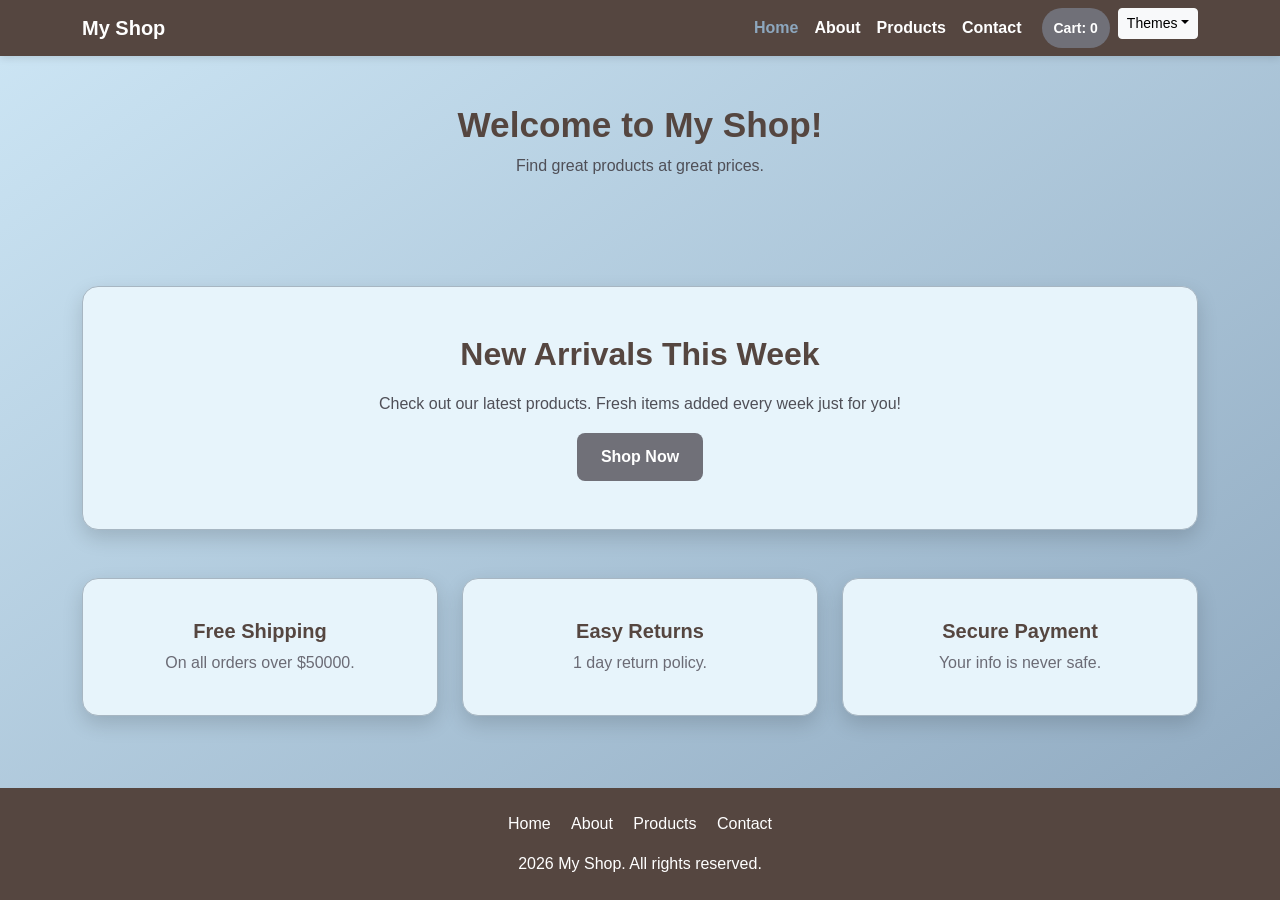
<file: index.html>
<!DOCTYPE html>
<html lang="en">
<head>
  <meta charset="UTF-8" />
  <meta name="viewport" content="width=device-width, initial-scale=1.0" />
  <title>My Shop - Home</title>

  
  <link
    href="https://cdn.jsdelivr.net/npm/bootstrap@5.3.3/dist/css/bootstrap.min.css"
    rel="stylesheet"
  />
  <link rel="stylesheet" href="styles.css" />
</head>
<body>

  
  <nav class="navbar navbar-expand-lg custom-navbar">
    <div class="container">
      <a class="navbar-brand" href="index.html">My Shop</a>
      <button class="navbar-toggler bg-light" type="button" data-bs-toggle="collapse" data-bs-target="#mainNav">
        <span class="navbar-toggler-icon"></span>
      </button>

      <div class="collapse navbar-collapse" id="mainNav">
        <div class="navbar-nav ms-auto">
          <a class="nav-link" href="index.html">Home</a>
          <a class="nav-link" href="about.html">About</a>
          <a class="nav-link" href="products.html">Products</a>
          <a class="nav-link" href="contact.html">Contact</a>
          <a href="cart.html" id="cart-count" class="cart-badge">Cart: 0</a>
          <div class="dropdown ms-2">
  <button class="btn btn-sm btn-light dropdown-toggle" type="button" id="theme-dropdown-btn" data-bs-toggle="dropdown" aria-expanded="false">
    Themes
  </button>
  <ul class="dropdown-menu dropdown-menu-end shadow">
    <li><button class="dropdown-item" onclick="setTheme('light')">Default Light</button></li>
    <li><button class="dropdown-item" onclick="setTheme('dark')">Midnight Dark</button></li>
    <li><button class="dropdown-item" onclick="setTheme('sunset')">Warm Sunset</button></li>
    <li><button class="dropdown-item" onclick="setTheme('crazy')">⚠️ Neon Crazy</button></li>
  </ul>
</div>
          <!--
          <button class="btn btn-bd-primary dropdown-toggle" id="bd-theme" type="button" aria-expanded="false" data-bs-toggle="dropdown"> 
            <svg class="bi my-1 theme-icon-active" aria-hidden="true">
              <use href="#moon-stars-fill"></use>
            </svg> 
            <span class="" id="bd-theme-text">Toggle theme</span> 
          </button>
          -->
        </div>
      </div>
    </div>
  </nav>

  <div class="container py-5 text-center">
    <h1 class="page-title">Welcome to My Shop!</h1>
    <p class="page-subtitle">Find great products at great prices.</p>
  </div>

  <div class="container pb-4">
    <div class="hero-box text-center">
      <h2>New Arrivals This Week</h2>
      <p>Check out our latest products. Fresh items added every week just for you!</p>
      <a href="products.html" class="shop-btn">Shop Now</a>
    </div>
  </div>

  <div class="container py-4">
    <div class="row g-4 justify-content-center">
      <div class="col-md-6 col-lg-4">
        <div class="card feature-card text-center p-4">
          <div class="card-body">
            <h3>Free Shipping</h3>
            <p>On all orders over $50000.</p>
          </div>
        </div>
      </div>

      <div class="col-md-6 col-lg-4">
        <div class="card feature-card text-center p-4">
          <div class="card-body">
            <h3>Easy Returns</h3>
            <p>1 day return policy.</p>
          </div>
        </div>
      </div>

      <div class="col-md-6 col-lg-4">
        <div class="card feature-card text-center p-4">
          <div class="card-body">
            <h3>Secure Payment</h3>
            <p>Your info is never safe.</p>
          </div>
        </div>
      </div>
    </div>
  </div>

  <footer class="text-center py-4 mt-5">
    <a href="index.html">Home</a>
    <a href="about.html">About</a>
    <a href="products.html">Products</a>
    <a href="contact.html">Contact</a>
    <div class="mt-3">
      <p class="mb-0">2026 My Shop. All rights reserved.</p>
    </div>
  </footer>

  <script src="script.js"></script>
  <script src="https://cdn.jsdelivr.net/npm/bootstrap@5.3.3/dist/js/bootstrap.bundle.min.js"></script>
</body>
</html>
</file>
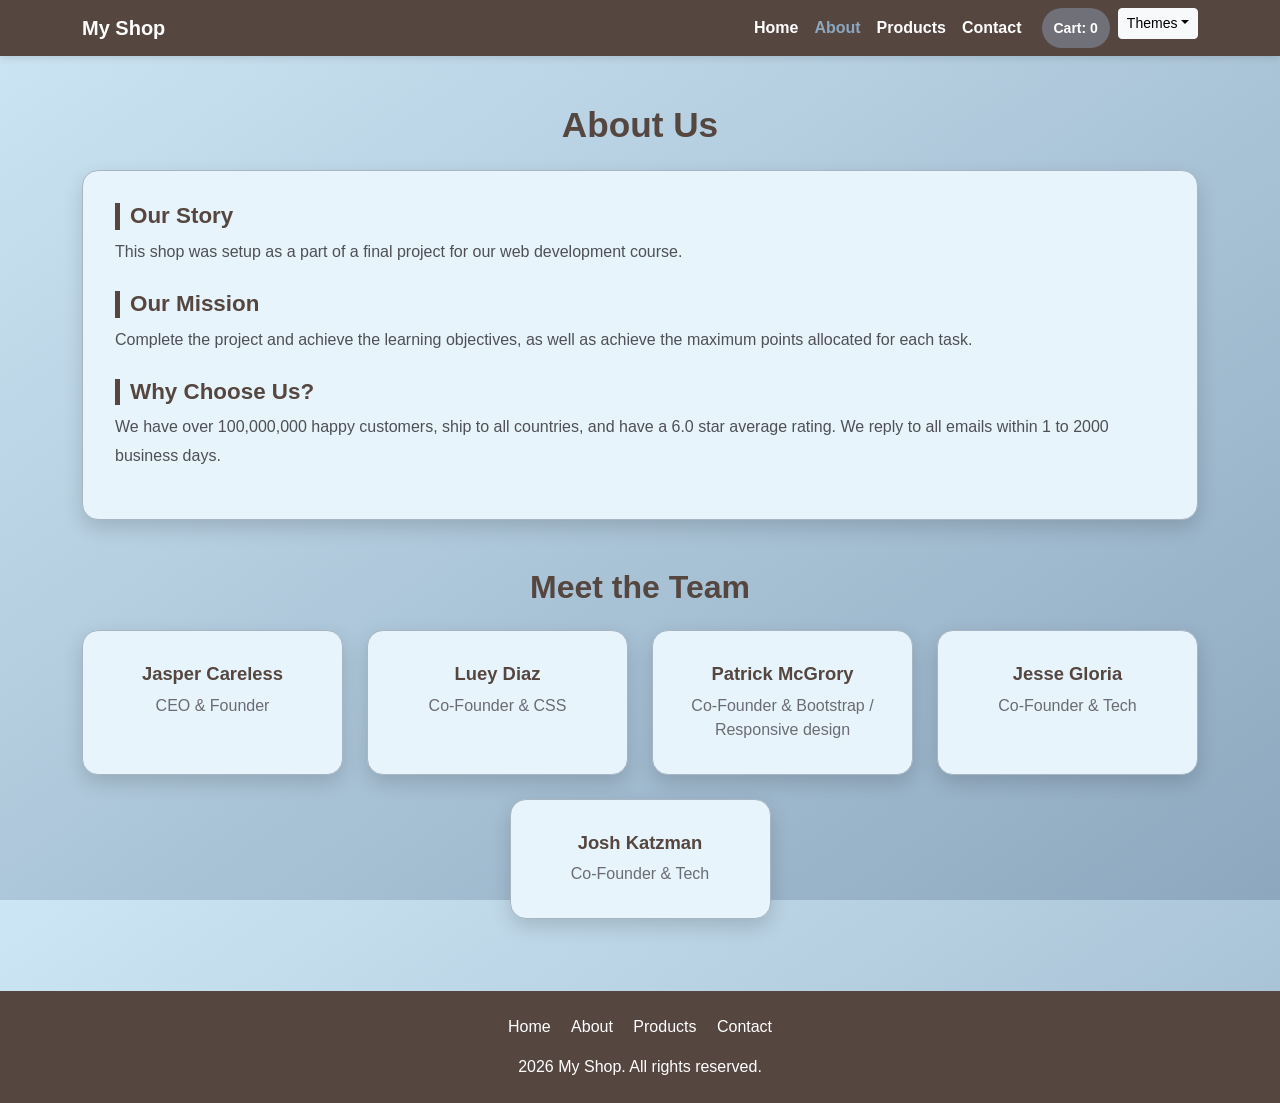
<file: about.html>
<!DOCTYPE html>
<html lang="en">
<head>
  <meta charset="UTF-8" />
  <meta name="viewport" content="width=device-width, initial-scale=1.0" />
  <title>Our Shop - About</title>

  
  <link
    href="https://cdn.jsdelivr.net/npm/bootstrap@5.3.3/dist/css/bootstrap.min.css"
    rel="stylesheet"
  />
  <link rel="stylesheet" href="styles.css" />
</head>
<body>

  <nav class="navbar navbar-expand-lg custom-navbar">
    <div class="container">
      <a class="navbar-brand" href="index.html">My Shop</a>
      <button class="navbar-toggler bg-light" type="button" data-bs-toggle="collapse" data-bs-target="#mainNav">
        <span class="navbar-toggler-icon"></span>
      </button>

      <div class="collapse navbar-collapse" id="mainNav">
        <div class="navbar-nav ms-auto">
          <a class="nav-link" href="index.html">Home</a>
          <a class="nav-link" href="about.html">About</a>
          <a class="nav-link" href="products.html">Products</a>
          <a class="nav-link" href="contact.html">Contact</a> 
          <a href="cart.html" id="cart-count" class="cart-badge">Cart: 0</a>
          <div class="dropdown ms-2">
  <button class="btn btn-sm btn-light dropdown-toggle" type="button" id="theme-dropdown-btn" data-bs-toggle="dropdown" aria-expanded="false">
    Themes
  </button>
  <ul class="dropdown-menu dropdown-menu-end shadow">
    <li><button class="dropdown-item" onclick="setTheme('light')">Default Light</button></li>
    <li><button class="dropdown-item" onclick="setTheme('dark')">Midnight Dark</button></li>
    <li><button class="dropdown-item" onclick="setTheme('sunset')">Warm Sunset</button></li>
    <li><button class="dropdown-item" onclick="setTheme('crazy')">⚠️ Neon Crazy</button></li>
  </ul>
</div>
        </div>
      </div>
    </div>
  </nav>

  <div class="container py-5">
    <h1 class="page-title text-center mb-4">About Us</h1>

    <div class="content-box mx-auto">
      <h2>Our Story</h2>
      <p>This shop was setup as a part of a final project for our web development course.</p>

      <h2>Our Mission</h2>
      <p>Complete the project and achieve the learning objectives, as well as achieve the maximum points allocated for each task.</p>

      <h2>Why Choose Us?</h2>
      <p>We have over 100,000,000 happy customers, ship to all countries, and have a 6.0 star average rating. We reply to all emails within 1 to 2000 business days.</p>
    </div>
  </div>

  <div class="container pb-5">
    <h2 class="text-center team-title mb-4">Meet the Team</h2>
    <div class="row g-4 justify-content-center">
      <div class="col-sm-6 col-md-4 col-lg-3">
        <div class="card team-card text-center p-3">
          <div class="card-body">
            <h3>Jasper Careless</h3>
            <p>CEO & Founder</p>
          </div>
        </div>
      </div>

      <div class="col-sm-6 col-md-4 col-lg-3">
        <div class="card team-card text-center p-3">
          <div class="card-body">
            <h3>Luey Diaz</h3>
            <p>Co-Founder & CSS</p>
          </div>
        </div>
      </div>

      <div class="col-sm-6 col-md-4 col-lg-3">
        <div class="card team-card text-center p-3">
          <div class="card-body">
            <h3>Patrick McGrory</h3>
            <p>Co-Founder & Bootstrap / Responsive design</p>
          </div>
        </div>
      </div>

      <div class="col-sm-6 col-md-4 col-lg-3">
        <div class="card team-card text-center p-3">
          <div class="card-body">
            <h3>Jesse Gloria</h3>
            <p>Co-Founder & Tech</p>
          </div>
        </div>
      </div>

      <div class="col-sm-6 col-md-4 col-lg-3">
        <div class="card team-card text-center p-3">
          <div class="card-body">
            <h3>Josh Katzman</h3>
            <p>Co-Founder & Tech</p>
          </div>
        </div>
      </div>
    </div>
  </div>

  <footer class="text-center py-4 mt-4">
    <a href="index.html">Home</a>
    <a href="about.html">About</a>
    <a href="products.html">Products</a>
    <a href="contact.html">Contact</a>
    <div class="mt-3">
      <p class="mb-0">2026 My Shop. All rights reserved.</p>
    </div>
  </footer>

  <script src="script.js"></script>
  <script src="https://cdn.jsdelivr.net/npm/bootstrap@5.3.3/dist/js/bootstrap.bundle.min.js"></script>
</body>
</html>
</file>
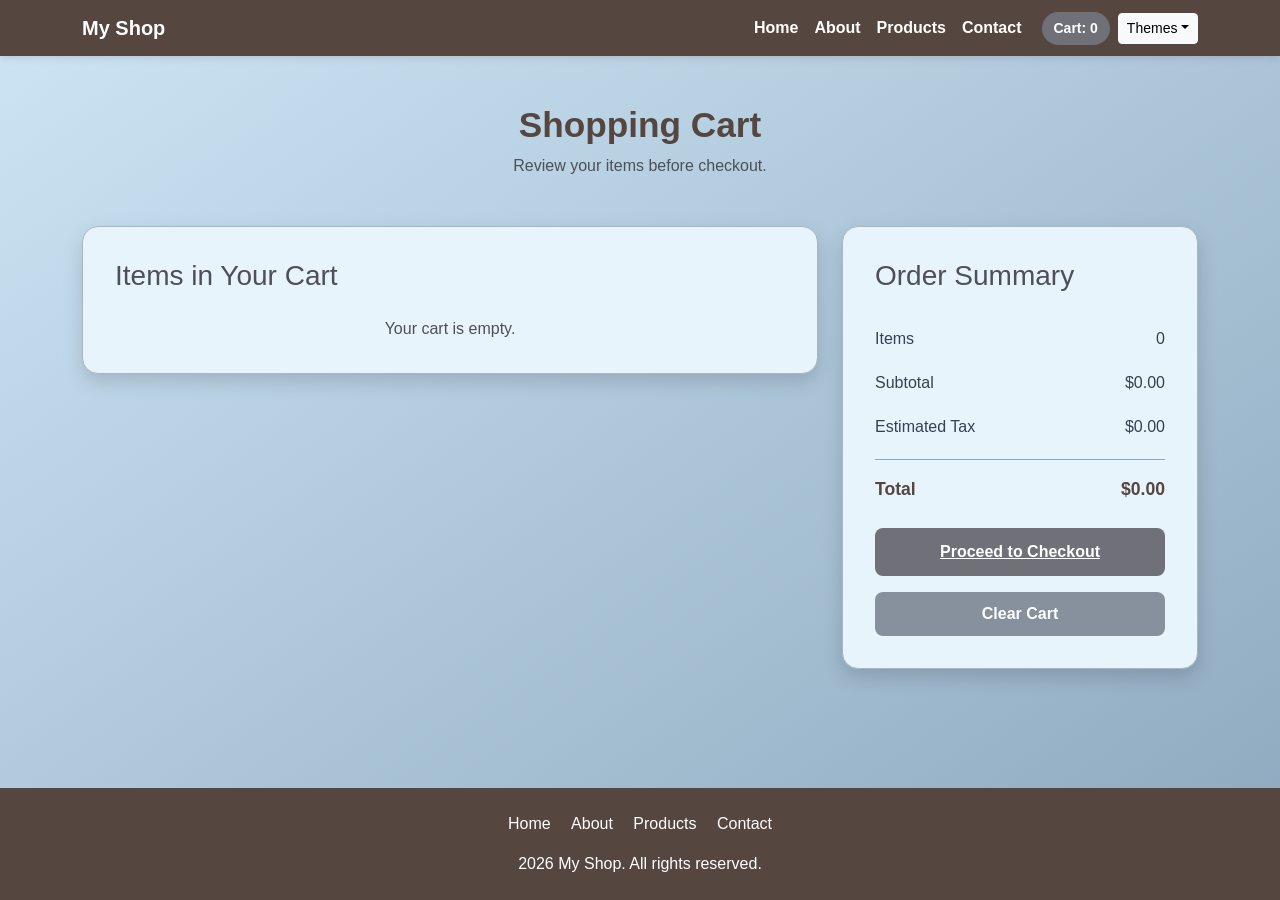
<file: cart.html>
<!DOCTYPE html>
<html lang="en">
<head>
  <meta charset="UTF-8" />
  <meta name="viewport" content="width=device-width, initial-scale=1.0" />
  <title>My Shop - Cart</title>

  <link
    href="https://cdn.jsdelivr.net/npm/bootstrap@5.3.3/dist/css/bootstrap.min.css"
    rel="stylesheet"
  />
  <link rel="stylesheet" href="styles.css" />
</head>
<body>

  <nav class="navbar navbar-expand-lg custom-navbar">
    <div class="container">
      <a class="navbar-brand" href="index.html">My Shop</a>
      <button class="navbar-toggler bg-light" type="button" data-bs-toggle="collapse" data-bs-target="#mainNav">
        <span class="navbar-toggler-icon"></span>
      </button>

      <div class="collapse navbar-collapse" id="mainNav">
        <div class="navbar-nav ms-auto align-items-center">
          <a class="nav-link" href="index.html">Home</a>
          <a class="nav-link" href="about.html">About</a>
          <a class="nav-link" href="products.html">Products</a>
          <a class="nav-link" href="contact.html">Contact</a>
          <a href="cart.html" id="cart-count" class="cart-badge">Cart: 0</a>
          <div class="dropdown ms-2">
  <button class="btn btn-sm btn-light dropdown-toggle" type="button" id="theme-dropdown-btn" data-bs-toggle="dropdown" aria-expanded="false">
    Themes
  </button>
  <ul class="dropdown-menu dropdown-menu-end shadow">
    <li><button class="dropdown-item" onclick="setTheme('light')">Default Light</button></li>
    <li><button class="dropdown-item" onclick="setTheme('dark')">Midnight Dark</button></li>
    <li><button class="dropdown-item" onclick="setTheme('sunset')">Warm Sunset</button></li>
    <li><button class="dropdown-item" onclick="setTheme('crazy')">⚠️ Neon Crazy</button></li>
  </ul>
</div>
        </div>
      </div>
    </div>
  </nav>

  <div class="container py-5">
    <h1 class="page-title text-center mb-2">Shopping Cart</h1>
    <p class="page-subtitle text-center mb-5">Review your items before checkout.</p>

    <div class="row g-4">
      <div class="col-lg-8">
        <div class="cart-page-box">
          <h3 class="mb-4">Items in Your Cart</h3>
          <div id="cart-items"></div>
        </div>
      </div>

      <div class="col-lg-4">
        <div class="checkout-box">
          <h3 class="mb-4">Order Summary</h3>

          <div class="summary-row">
            <span>Items</span>
            <span id="cart-item-count">0</span>
          </div>

          <div class="summary-row">
            <span>Subtotal</span>
            <span id="cart-subtotal">$0.00</span>
          </div>

          <div class="summary-row">
            <span>Estimated Tax</span>
            <span id="cart-tax">$0.00</span>
          </div>

          <div class="summary-row total-row">
            <span>Total</span>
            <span id="cart-total">$0.00</span>
          </div>

          
          <a href="./checkout.html" class="send-btn mt-3 w-100 text-center d-block">
            Proceed to Checkout
          </a>

          <button class="clear-cart-btn mt-3 w-100" onclick="clearCart()">Clear Cart</button>
        </div>
      </div>
    </div>
  </div>

  <footer class="text-center py-4 mt-4">
    <a href="index.html">Home</a>
    <a href="about.html">About</a>
    <a href="products.html">Products</a>
    <a href="contact.html">Contact</a>
    <div class="mt-3">
      <p class="mb-0">2026 My Shop. All rights reserved.</p>
    </div>
  </footer>

  <script src="script.js"></script>
  <script src="https://cdn.jsdelivr.net/npm/bootstrap@5.3.3/dist/js/bootstrap.bundle.min.js"></script>
</body>
</html>
</file>
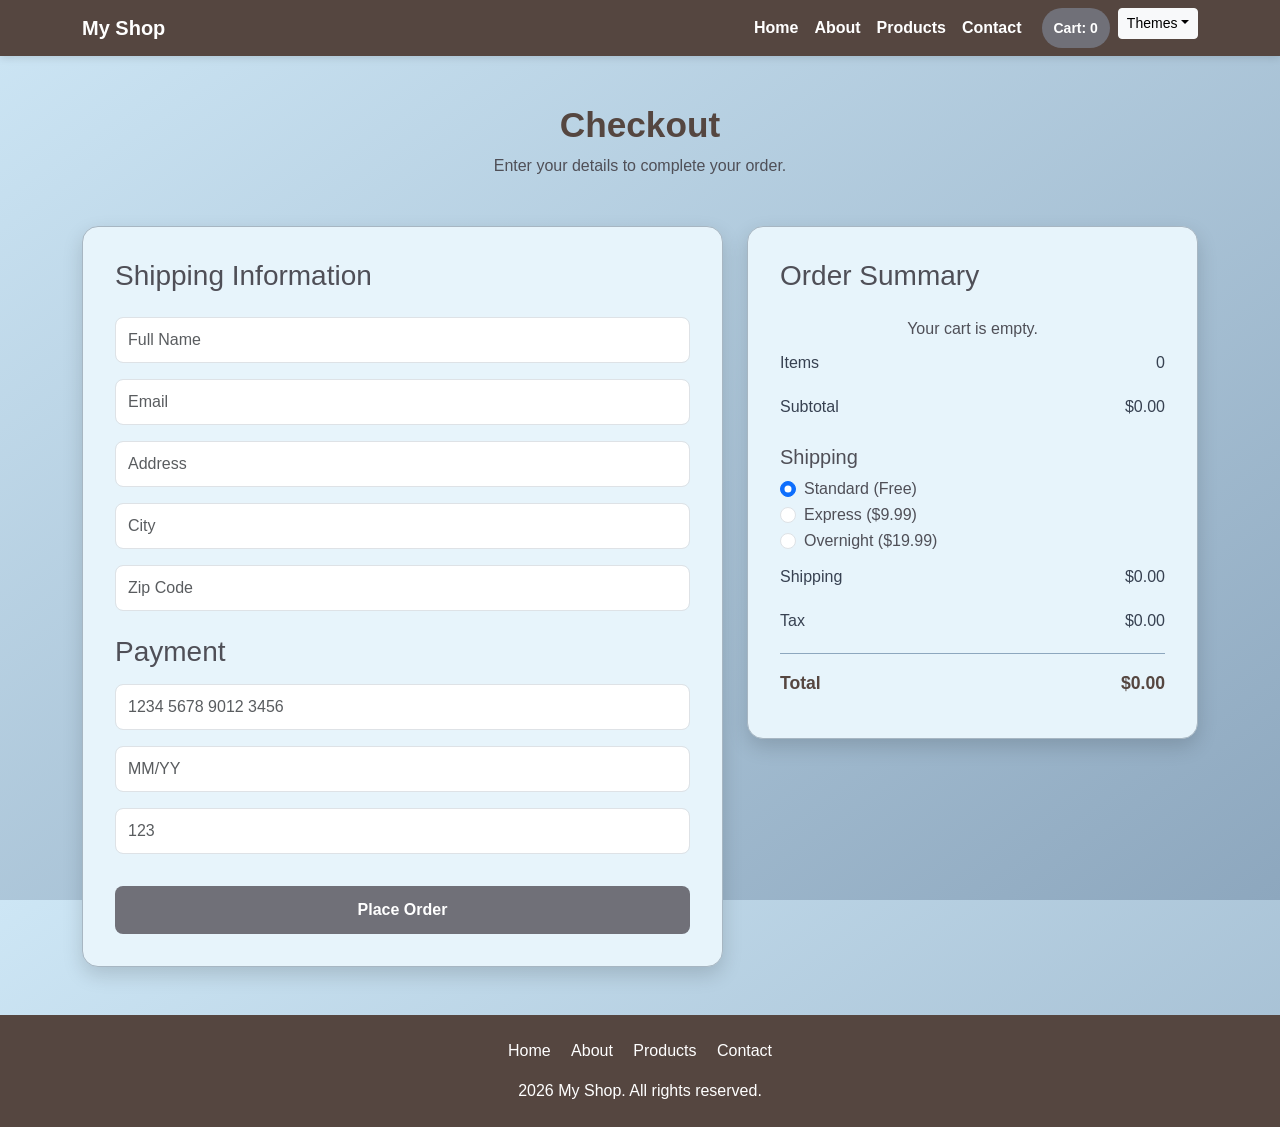
<file: checkout.html>
<!DOCTYPE html>
<html lang="en">
<head>
  <meta charset="UTF-8" />
  <meta name="viewport" content="width=device-width, initial-scale=1.0" />
  <title>My Shop - Checkout</title>

  <link href="https://cdn.jsdelivr.net/npm/bootstrap@5.3.3/dist/css/bootstrap.min.css" rel="stylesheet"/>
  <link rel="stylesheet" href="styles.css" />
</head>

<body>

  <nav class="navbar navbar-expand-lg custom-navbar">
    <div class="container">
      <a class="navbar-brand" href="index.html">My Shop</a>
      <button class="navbar-toggler bg-light" type="button" data-bs-toggle="collapse" data-bs-target="#mainNav">
        <span class="navbar-toggler-icon"></span>
      </button>

      <div class="collapse navbar-collapse" id="mainNav">
        <div class="navbar-nav ms-auto">
          <a class="nav-link" href="index.html">Home</a>
          <a class="nav-link" href="about.html">About</a>
          <a class="nav-link" href="products.html">Products</a>
          <a class="nav-link" href="contact.html">Contact</a>
          <a href="cart.html" id="cart-count" class="cart-badge">Cart: 0</a>
          <div class="dropdown ms-2">
  <button class="btn btn-sm btn-light dropdown-toggle" type="button" id="theme-dropdown-btn" data-bs-toggle="dropdown" aria-expanded="false">
    Themes
  </button>
  <ul class="dropdown-menu dropdown-menu-end shadow">
    <li><button class="dropdown-item" onclick="setTheme('light')">Default Light</button></li>
    <li><button class="dropdown-item" onclick="setTheme('dark')">Midnight Dark</button></li>
    <li><button class="dropdown-item" onclick="setTheme('sunset')">Warm Sunset</button></li>
    <li><button class="dropdown-item" onclick="setTheme('crazy')">⚠️ Neon Crazy</button></li>
  </ul>
</div>
        </div>
      </div>
    </div>
  </nav>

  <div class="container py-5">
    <h1 class="page-title text-center mb-2">Checkout</h1>
    <p class="page-subtitle text-center mb-5">Enter your details to complete your order.</p>

    <div class="row g-4">

      
      <div class="col-lg-7">
        <div class="form-box">
          <h3 class="mb-4">Shipping Information</h3>

          <input class="form-control mb-3" type="text" placeholder="Full Name">
          <input class="form-control mb-3" type="text" placeholder="Email">
          <input class="form-control mb-3" type="text" placeholder="Address">
          <input class="form-control mb-3" type="text" placeholder="City">
          <input class="form-control mb-3" type="text" placeholder="Zip Code">

          <h3 class="mt-4 mb-3">Payment</h3>

          <input class="form-control mb-3" id="card-number"
            placeholder="1234 5678 9012 3456"
            maxlength="19"
            oninput="formatCardNumber(this)">

          <input class="form-control mb-3" id="card-exp"
            placeholder="MM/YY"
            maxlength="5"
            oninput="formatExpiration(this)">

          <input class="form-control mb-3" id="card-cvv"
            placeholder="123"
            maxlength="3"
            oninput="formatCVV(this)">

          <button class="send-btn mt-3 w-100" onclick="placeOrder()">Place Order</button>

          <div id="order-success" class="mt-4 text-center" style="display:none;">
            <div class="p-3" style="background:#d1e7dd; border-radius:10px;">
              <h4>Order Confirmed!</h4>
              <p class="mb-1">Thank you for your purchase.</p>
              <p class="mb-0">A confirmation email will be sent shortly with your order details.</p>
            </div>
          </div>
        </div>
      </div>

      
      <div class="col-lg-5">
        <div class="checkout-box">
          <h3 class="mb-4">Order Summary</h3>

          <div id="cart-items"></div>

          <div class="summary-row">
            <span>Items</span>
            <span id="cart-item-count">0</span>
          </div>

          
          <div class="summary-row">
            <span>Subtotal</span>
            <span id="cart-subtotal">$0.00</span>
          </div>

          
          <div class="mt-3">
            <h5>Shipping</h5>

            <div class="form-check">
              <input class="form-check-input" type="radio" name="shipping" value="0" checked onchange="updateShipping()">
              <label class="form-check-label">Standard (Free)</label>
            </div>

            <div class="form-check">
              <input class="form-check-input" type="radio" name="shipping" value="9.99" onchange="updateShipping()">
              <label class="form-check-label">Express ($9.99)</label>
            </div>

            <div class="form-check">
              <input class="form-check-input" type="radio" name="shipping" value="19.99" onchange="updateShipping()">
              <label class="form-check-label">Overnight ($19.99)</label>
            </div>
          </div>

          <div class="summary-row">
            <span>Shipping</span>
            <span id="shipping-cost">$0.00</span>
          </div>

          
          <div class="summary-row">
            <span>Tax</span>
            <span id="cart-tax">$0.00</span>
          </div>

          <!-- TOTAL -->
          <div class="summary-row total-row">
            <span>Total</span>
            <span id="cart-total">$0.00</span>
          </div>

        </div>
      </div>

    </div>
  </div>

  <footer class="text-center py-4 mt-auto">
    <a href="index.html">Home</a>
    <a href="about.html">About</a>
    <a href="products.html">Products</a>
    <a href="contact.html">Contact</a>
    <div class="mt-3">
      <p class="mb-0">2026 My Shop. All rights reserved.</p>
    </div>
  </footer>

  <script src="script.js"></script>
  <script src="https://cdn.jsdelivr.net/npm/bootstrap@5.3.3/dist/js/bootstrap.bundle.min.js"></script>
</body>
</html>
</file>
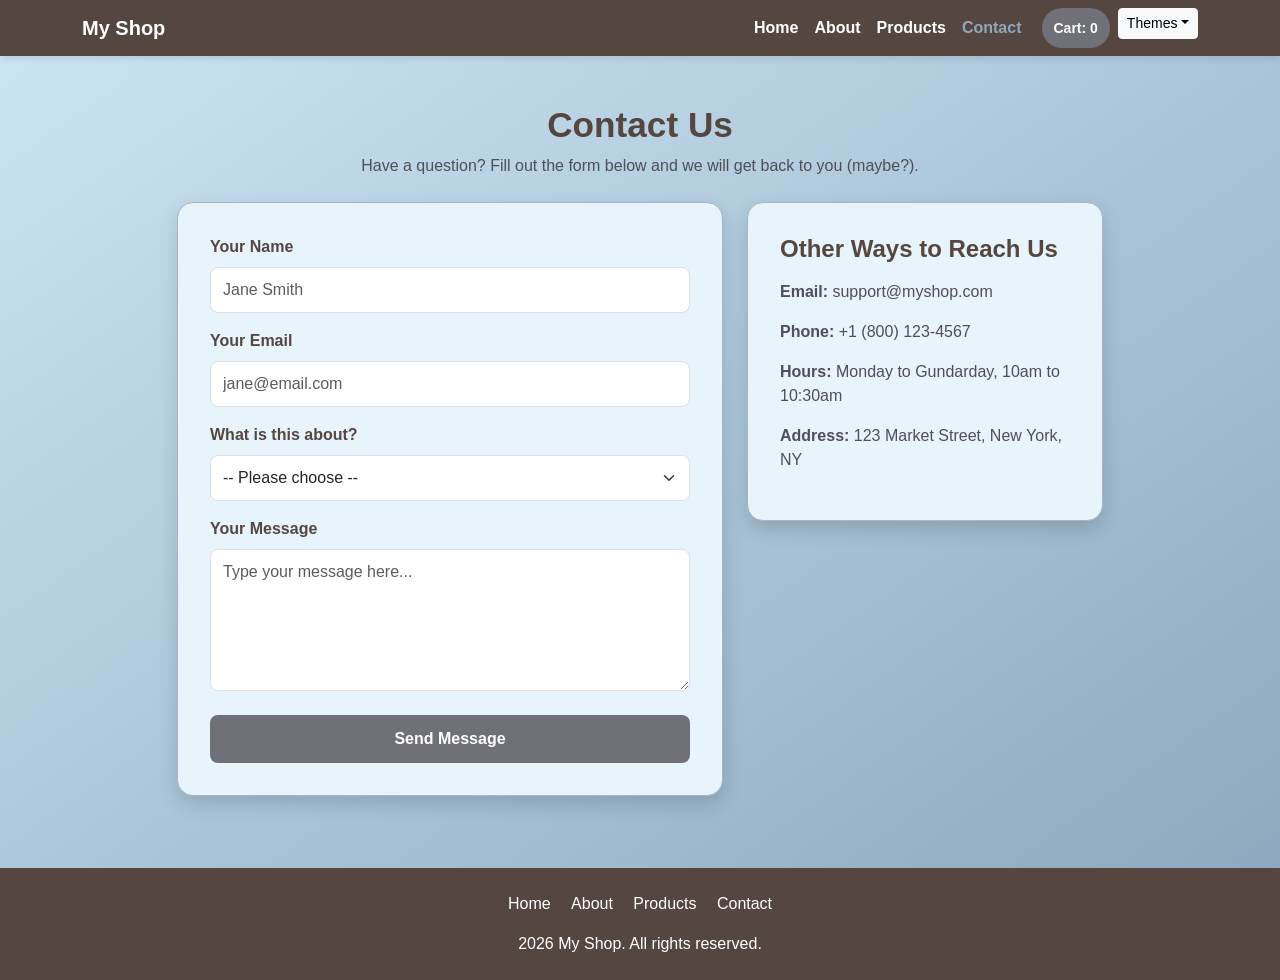
<file: contact.html>
<!DOCTYPE html>
<html lang="en">
<head>
  <meta charset="UTF-8" />
  <meta name="viewport" content="width=device-width, initial-scale=1.0" />
  <title>My Shop - Contact</title>

  
  <link
    href="https://cdn.jsdelivr.net/npm/bootstrap@5.3.3/dist/css/bootstrap.min.css"
    rel="stylesheet"
  />
  <link rel="stylesheet" href="styles.css" />
</head>
<body>

  <nav class="navbar navbar-expand-lg custom-navbar">
    <div class="container">
      <a class="navbar-brand" href="index.html">My Shop</a>
      <button class="navbar-toggler bg-light" type="button" data-bs-toggle="collapse" data-bs-target="#mainNav">
        <span class="navbar-toggler-icon"></span>
      </button>

      <div class="collapse navbar-collapse" id="mainNav">
        <div class="navbar-nav ms-auto">
          <a class="nav-link" href="index.html">Home</a>
          <a class="nav-link" href="about.html">About</a>
          <a class="nav-link" href="products.html">Products</a>
          <a class="nav-link" href="contact.html">Contact</a>
          <a href="cart.html" id="cart-count" class="cart-badge">Cart: 0</a>
          <div class="dropdown ms-2">
  <button class="btn btn-sm btn-light dropdown-toggle" type="button" id="theme-dropdown-btn" data-bs-toggle="dropdown" aria-expanded="false">
    Themes
  </button>
  <ul class="dropdown-menu dropdown-menu-end shadow">
    <li><button class="dropdown-item" onclick="setTheme('light')">Default Light</button></li>
    <li><button class="dropdown-item" onclick="setTheme('dark')">Midnight Dark</button></li>
    <li><button class="dropdown-item" onclick="setTheme('sunset')">Warm Sunset</button></li>
    <li><button class="dropdown-item" onclick="setTheme('crazy')">⚠️ Neon Crazy</button></li>
  </ul>
</div>
        </div>
      </div>
    </div>
  </nav>

  <div class="container py-5">
    <h1 class="page-title text-center">Contact Us</h1>
    <p class="page-subtitle text-center mb-4">Have a question? Fill out the form below and we will get back to you (maybe?).</p>

    <div class="row justify-content-center g-4">
      <div class="col-lg-6">
        <div class="form-box">
          <label class="form-label" for="name">Your Name</label>
          <input class="form-control" type="text" id="name" placeholder="Jane Smith" />

          <label class="form-label mt-3" for="email">Your Email</label>
          <input class="form-control" type="email" id="email" placeholder="jane@email.com" />

          <label class="form-label mt-3" for="subject">What is this about?</label>
          <select class="form-select" id="subject">
            <option value="">-- Please choose --</option>
            <option value="order">My Order</option>
            <option value="return">Returns</option>
            <option value="product">Product Question</option>
            <option value="other">Other</option>
          </select>

          <label class="form-label mt-3" for="message">Your Message</label>
          <textarea class="form-control" id="message" rows="5" placeholder="Type your message here..."></textarea>

          <button class="send-btn mt-4" onclick="sendMessage()">Send Message</button>

          <div id="success">Thank you! We will reply within 1 to 2000 business days.</div>
        </div>
      </div>

      <div class="col-lg-4">
        <div class="contact-box">
          <h2>Other Ways to Reach Us</h2>
          <p><strong>Email:</strong> support@myshop.com</p>
          <p><strong>Phone:</strong> +1 (800) 123-4567</p>
          <p><strong>Hours:</strong> Monday to Gundarday, 10am to 10:30am</p>
          <p><strong>Address:</strong> 123 Market Street, New York, NY</p>
        </div>
      </div>
    </div>
  </div>

  <footer class="text-center py-4 mt-4">
    <a href="index.html">Home</a>
    <a href="about.html">About</a>
    <a href="products.html">Products</a>
    <a href="contact.html">Contact</a>
    <div class="mt-3">
      <p class="mb-0">2026 My Shop. All rights reserved.</p>
    </div>
  </footer>

  <script src="script.js"></script>
  <script src="https://cdn.jsdelivr.net/npm/bootstrap@5.3.3/dist/js/bootstrap.bundle.min.js"></script>
</body>
</html>
</file>
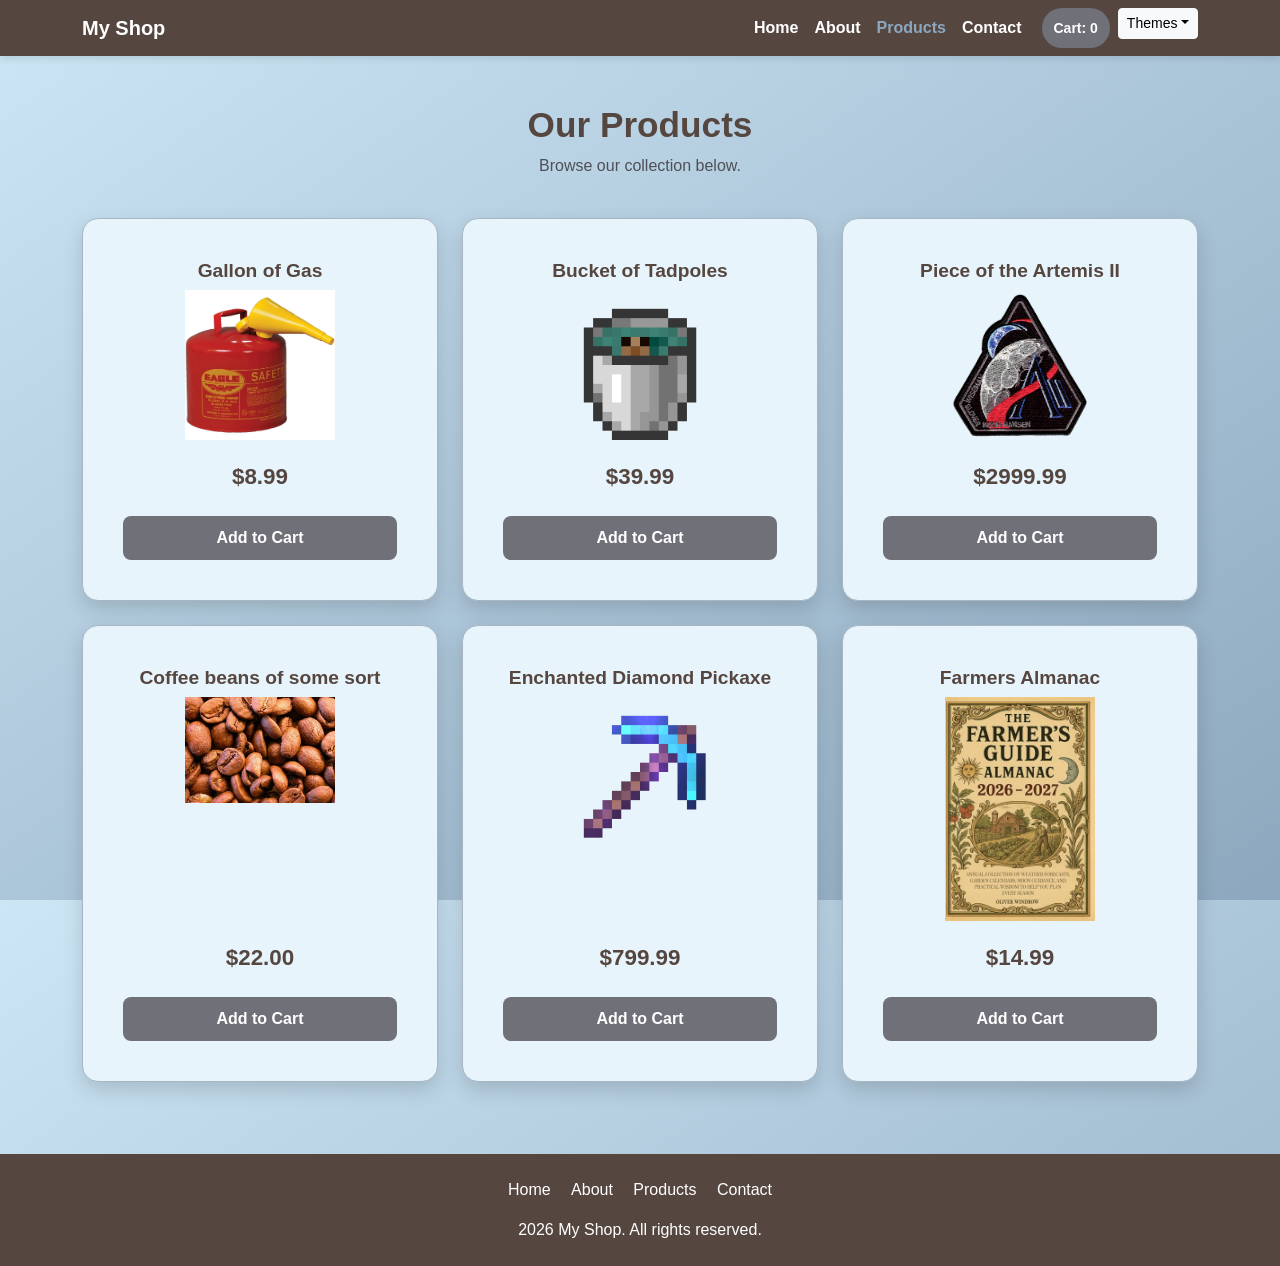
<file: products.html>
<!DOCTYPE html>
<html lang="en">
<head>
  <meta charset="UTF-8" />
  <meta name="viewport" content="width=device-width, initial-scale=1.0" />
  <title>My Shop - Products</title>

  
  <link
    href="https://cdn.jsdelivr.net/npm/bootstrap@5.3.3/dist/css/bootstrap.min.css"
    rel="stylesheet"
  />
  <link rel="stylesheet" href="styles.css" />
</head>
<body>

  <nav class="navbar navbar-expand-lg custom-navbar">
    <div class="container">
      <a class="navbar-brand" href="index.html">My Shop</a>
      <button class="navbar-toggler bg-light" type="button" data-bs-toggle="collapse" data-bs-target="#mainNav">
        <span class="navbar-toggler-icon"></span>
      </button>

      <div class="collapse navbar-collapse" id="mainNav">
        <div class="navbar-nav ms-auto">
          <a class="nav-link" href="index.html">Home</a>
          <a class="nav-link" href="about.html">About</a>
          <a class="nav-link" href="products.html">Products</a>
          <a class="nav-link" href="contact.html">Contact</a>
          <a href="cart.html" id="cart-count" class="cart-badge">Cart: 0</a>
          <div class="dropdown ms-2">
  <button class="btn btn-sm btn-light dropdown-toggle" type="button" id="theme-dropdown-btn" data-bs-toggle="dropdown" aria-expanded="false">
    Themes
  </button>
  <ul class="dropdown-menu dropdown-menu-end shadow">
    <li><button class="dropdown-item" onclick="setTheme('light')">Default Light</button></li>
    <li><button class="dropdown-item" onclick="setTheme('dark')">Midnight Dark</button></li>
    <li><button class="dropdown-item" onclick="setTheme('sunset')">Warm Sunset</button></li>
    <li><button class="dropdown-item" onclick="setTheme('crazy')">⚠️ Neon Crazy</button></li>
  </ul>
</div>
        </div>
      </div>
    </div>
  </nav>

  <div class="container py-5">
    <h1 class="page-title text-center">Our Products</h1>
    <p class="page-subtitle text-center">Browse our collection below.</p>

    <div id="cart-message">Item added to cart!</div>

    <div class="row g-4 mt-1">
      <div class="col-sm-6 col-lg-4">
        <div class="card product-card p-3 text-center">
          <div class="card-body">
            <h3>Gallon of Gas</h3>
            <p><img src="./Pictures/Gas.jpg" alt="A red and yellow container that has a yellow funnel"></p>
            <div class="price">$8.99</div>
            <button class="cart-btn" onclick="addToCart('Gallon of Gas')">Add to Cart</button>
          </div>
        </div>
      </div>

      <div class="col-sm-6 col-lg-4">
        <div class="card product-card p-3 text-center">
          <div class="card-body">
            <h3>Bucket of Tadpoles</h3>
            <p><img src="./Pictures/Bucket_of_Tadpole_JE1_BE1.png" alt="A bucket filled with a dark green water with a looks to be a tadpole poking its head out of the water."></p>
            <div class="price">$39.99</div>
            <button class="cart-btn" onclick="addToCart('Bucket of Tadpoles')">Add to Cart</button>
          </div>
        </div>
      </div>

      <div class="col-sm-6 col-lg-4">
        <div class="card product-card p-3 text-center">
          <div class="card-body">
            <h3>Piece of the Artemis II</h3>
            <p><img src="Pictures/Artemis II.webp" alt="The NASA offical Artemis 2 logo, which has a red line coming from the backgound where the Earth is to the foreground to where the moon is."></p>
            <div class="price">$2999.99</div>
            <button class="cart-btn" onclick="addToCart('Piece of the Artimis II')">Add to Cart</button>
          </div>
        </div>
      </div>

      <div class="col-sm-6 col-lg-4">
        <div class="card product-card p-3 text-center">
          <div class="card-body">
            <h3>Coffee beans of some sort</h3>
            <p><img src="Pictures/Coffee.jpg" alt="A pile of roasted coffee beans looks to be a lighter roast."></p>
            <div class="price">$22.00</div>
            <button class="cart-btn" onclick="addToCart('Coffee beans of some sort')">Add to Cart</button>
          </div>
        </div>
      </div>

      <div class="col-sm-6 col-lg-4">
        <div class="card product-card p-3 text-center">
          <div class="card-body">
            <h3>Enchanted Diamond Pickaxe</h3>
            <p><img src="Pictures/Enchanted_Diamond_Pickaxe.gif" alt="A GIF of a blue pickaxe with a purple haze fading over it."></p>
            <div class="price">$799.99</div>
            <button class="cart-btn" onclick="addToCart('Diamond Pickaxe')">Add to Cart</button>
          </div>
        </div>
      </div>

      <div class="col-sm-6 col-lg-4">
        <div class="card product-card p-3 text-center">
          <div class="card-body">
            <h3>Farmers Almanac</h3>
            <p><img src="Pictures/Almanac.jpg" alt="Yellow book that says The Farmers Guide Almanac 2026-2027"></p>
            <div class="price">$14.99</div>
            <button class="cart-btn" onclick="addToCart('Farmers Almanac')">Add to Cart</button>
          </div>
        </div>
      </div>
    </div>
  </div>

  <footer class="text-center py-4 mt-4">
    <a href="index.html">Home</a>
    <a href="about.html">About</a>
    <a href="products.html">Products</a>
    <a href="contact.html">Contact</a>
    <div class="mt-3">
      <p class="mb-0">2026 My Shop. All rights reserved.</p>
    </div>
  </footer>

  <script src="script.js"></script>
  <script src="https://cdn.jsdelivr.net/npm/bootstrap@5.3.3/dist/js/bootstrap.bundle.min.js"></script>
</body>
</html>
</file>
<file: styles.css>
:root {
  --bg: linear-gradient(to bottom right, #cde6f5, #8da7be);
  --nav: #554640;
  --nav-hover: #8da7be;
  --btn: #707078;
  --btn-hover: #554640;
  --text-dark: #554640;
  --text-body: #4f4f57;
  --text-soft: #6b6b75;
  --card-bg: #e7f4fb;
  --card-border: #a7b6c2;
  --success-bg: #8da7be;
  --success-border: #554640;
  --success-text: #ffffff;
  --shadow: 0 8px 20px rgba(0, 0, 0, 0.15);
  --shadow-hover: 0 12px 26px rgba(0, 0, 0, 0.25);
  --radius-lg: 16px;
  --radius-md: 8px;
}

html {
  scroll-behavior: smooth;
}

html, body {
  height: 100%;
}

body {
  font-family: Arial, sans-serif;
  background: var(--bg);
  color: var(--text-body);
  display: flex;
  flex-direction: column;
  min-height: 100vh;
  transition: background 0.4s ease, color 0.4s ease;
}

.container {
  flex: 1;
}

.custom-navbar,
footer {
  background-color: var(--nav);
  color: #ffffff;
}

.custom-navbar {
  box-shadow: 0 2px 8px rgba(0, 0, 0, 0.12);
}

.navbar-brand,
.nav-link {
  color: #ffffff !important;
  font-weight: 600;
}

.nav-link:hover,
.nav-link.active-link,
footer a:hover {
  color: var(--nav-hover) !important;
}

footer a {
  color: #ffffff;
  text-decoration: none;
  margin: 0 8px;
}

.page-title,
.team-title {
  color: var(--text-dark);
  font-weight: 700;
}

.page-title {
  font-size: 2.2rem;
}

.page-subtitle,
.content-box p,
.contact-box p,
.hero-box p {
  color: var(--text-body);
}

.hero-box,
.content-box,
.form-box,
.contact-box,
.team-card,
.product-card,
.feature-card,
.cart-page-box,
.checkout-box {
  background: var(--card-bg);
  border: 1px solid var(--card-border);
  border-radius: var(--radius-lg);
  box-shadow: var(--shadow);
  transition: transform 0.25s ease, box-shadow 0.25s ease, background-color 0.25s ease;
}

.hero-box:hover,
.content-box:hover,
.form-box:hover,
.contact-box:hover,
.team-card:hover,
.product-card:hover,
.feature-card:hover {
  transform: translateY(-4px);
  box-shadow: var(--shadow-hover);
}

.hero-box,
.content-box,
.form-box,
.contact-box,
.cart-page-box,
.checkout-box {
  padding: 2rem;
}

.hero-box {
  padding: 3rem 2rem;
}

.team-card,
.product-card,
.feature-card {
  height: 100%;
}

.hero-box h2,
.feature-card h3,
.team-card h3,
.product-card h3,
.contact-box h2,
.content-box h2 {
  color: var(--text-dark);
  font-weight: 700;
}

.hero-box h2 {
  margin-bottom: 1rem;
}

.feature-card h3 {
  font-size: 1.25rem;
}

.team-card h3 {
  font-size: 1.15rem;
}

.product-card h3 {
  font-size: 1.2rem;
}

.contact-box h2 {
  font-size: 1.5rem;
  margin-bottom: 1rem;
}

.content-box h2 {
  border-left: 5px solid #554640;
  padding-left: 10px;
  margin-top: 1.5rem;
  font-size: 1.4rem;
}

.content-box h2:first-child {
  margin-top: 0;
}

.hero-box p {
  line-height: 1.7;
}

.content-box p {
  line-height: 1.8;
}

.team-card p,
.product-card p {
  color: var(--text-soft);
  margin-bottom: 0;
}

.product-card p {
  font-size: 0.95rem;
  min-height: 48px;
}

.feature-card p {
  color: var(--text-soft);
  margin-bottom: 0;
}

.shop-btn,
.cart-btn,
.send-btn,
.clear-cart-btn,
.remove-btn {
  border: none;
  font-weight: 600;
  transition: 0.3s ease;
}

.shop-btn,
.cart-btn,
.send-btn {
  background-color: var(--btn);
  color: white;
}

.shop-btn:hover,
.cart-btn:hover,
.send-btn:hover {
  background-color: var(--btn-hover);
  color: white;
  transform: translateY(-2px);
}

.cart-btn,
.send-btn,
.clear-cart-btn {
  width: 100%;
}

.cart-btn,
.send-btn,
.clear-cart-btn {
  padding: 10px 12px;
  border-radius: var(--radius-md);
}

.send-btn {
  padding: 12px;
}

.shop-btn {
  display: inline-block;
  text-decoration: none;
  padding: 12px 24px;
  border-radius: var(--radius-md);
}

.remove-btn {
  background-color: #554640;
  color: white;
  padding: 7px 12px;
  border-radius: var(--radius-md);
  font-size: 14px;
}

.remove-btn:hover {
  background-color: #707078;
}

.clear-cart-btn {
  background-color: #87919e;
  color: white;
}

.clear-cart-btn:hover {
  background-color: #707078;
}

.form-label {
  font-weight: 700;
  color: var(--text-dark);
}

.form-control,
.form-select {
  border-radius: var(--radius-md);
  padding: 10px 12px;
}

.form-control:focus,
.form-select:focus {
  border-color: #8da7be;
  box-shadow: 0 0 0 3px rgba(141, 167, 190, 0.35);
}

#success {
  display: none;
  background-color: var(--success-bg);
  border: 1px solid var(--success-border);
  padding: 12px;
  margin-top: 15px;
  text-align: center;
  color: var(--success-text);
  border-radius: var(--radius-md);
  font-weight: 600;
}

.price,
.cart-price {
  font-weight: 700;
  color: var(--text-dark);
}

.price {
  font-size: 1.4rem;
  margin: 12px 0;
}

.cart-price {
  margin-bottom: 8px;
}

#cart-message {
  display: none;
  text-align: center;
  background: linear-gradient(135deg, #cde6f5, #8da7be);
  color: #554640;
  padding: 12px;
  margin: 10px auto 25px;
  max-width: 420px;
  border: 1px solid #a7b6c2;
  border-radius: 10px;
  font-weight: 600;
}

.cart-badge {
  margin-left: 12px;
  padding: 6px 12px;
  background-color: var(--btn);
  color: white;
  font-size: 14px;
  font-weight: 600;
  border-radius: 20px;
  display: inline-flex;
  align-items: center;
  text-decoration: none;
  transition: 0.3s ease;
}

.cart-badge:hover {
  background-color: var(--btn-hover);
  color: white;
  cursor: pointer;
}

.cart-item-row,
.summary-row {
  display: flex;
  justify-content: space-between;
  align-items: center;
}

.cart-item-row {
  gap: 20px;
  padding: 16px 0;
  border-bottom: 1px solid var(--card-border);
}

.cart-item-row:last-child {
  border-bottom: none;
}

.cart-item-right {
  text-align: right;
}

.summary-row {
  padding: 10px 0;
  color: #374151;
}

.total-row {
  border-top: 1px solid #8da7be;
  margin-top: 10px;
  padding-top: 16px;
  font-size: 1.1rem;
  font-weight: 700;
  color: var(--text-dark);
}

.reveal {
  opacity: 0;
  transform: translateY(18px);
}

.reveal.show {
  opacity: 1;
  transform: translateY(0);
  transition: opacity 0.6s ease, transform 0.6s ease;
}

@media (max-width: 768px) {
  .page-title {
    font-size: 1.9rem;
  }

  .hero-box,
  .content-box,
  .form-box,
  .contact-box,
  .cart-page-box,
  .checkout-box {
    padding: 1.5rem;
  }

  .cart-item-row {
    flex-direction: column;
    align-items: flex-start;
  }

  .cart-item-right {
    text-align: left;
  }
}

img {
  height: auto;
  width: 150px;
}

.dark-theme {
  --bg: linear-gradient(to bottom right, #000000, #0c1821);
  --nav: #0c1821;
  --nav-hover: #ccc9dc;
  --btn: #324a5f;
  --btn-hover: #1b2a41;
  --text-dark: #ccc9dc;
  --text-body: #ccc9dc;
  --text-soft: #94a3b8;
  --card-bg: #1b2a41;
  --card-border: #324a5f;
  --success-bg: #1b2a41;
  --success-border: #324a5f;
  --success-text: #ccc9dc;
  color: #ccc9dc;
}

[data-theme="sunset"] {
  --bg: linear-gradient(to bottom right, #ff9a9e, #fad0c4) !important;
  --nav: #6e4545;
  --nav-hover: #ffffff;
  --btn: #d46a6a;
  --btn-hover: #6e4545;
  --text-dark: #4a2c2c;
  --text-body: #5a3d3d;
  --card-bg: #fff5f5;
  --card-border: #ffb3b3;
  background: var(--bg) !important;
}

/* Neon Crazy Theme */
[data-theme="crazy"] {
  --bg: repeating-radial-gradient(circle, #ff00ff, #00ffff 5%, #ffff00 10%) !important;
  --nav: #000000;
  --nav-hover: #00ff00;
  --btn: #00ff00;
  --btn-hover: #ff00ff;
  --text-dark: #ff00ff;
  --text-body: #0000ff;
  --card-bg: rgba(255, 255, 255, 0.9);
  --card-border: #ff00ff;
  background: var(--bg) !important;
}

[data-theme="sunset"] .navbar-brand, 
[data-theme="sunset"] .nav-link,
[data-theme="crazy"] .navbar-brand,
[data-theme="crazy"] .nav-link {
    color: #ffffff !important;
}

[data-theme="crazy"] .page-title {
  animation: shake 0.2s infinite;
  text-shadow: 3px 3px #00ffff;
  color: #ff00ff !important;
}

@keyframes shake {
  0% { transform: translate(1px, 1px) rotate(0deg); }
  50% { transform: translate(-3px, 0px) rotate(1deg); }
  100% { transform: translate(1px, 1px) rotate(0deg); }
}

[data-theme="dark"] footer a,
[data-theme="sunset"] footer a,
[data-theme="crazy"] footer a {
    color: #ffffff !important;
}


#products .row {
    display: flex;
    flex-wrap: wrap;
}


.product-card {
    display: flex !important;
    flex-direction: column !important;
    height: 100% !important;
}


.product-card .card-body {
    display: flex !important;
    flex-direction: column !important;
    flex: 1 1 auto !important; 
    padding: 1.5rem;
}


.product-card h3, 
.product-card p {
    flex: 0 0 auto;
}


.product-card .price {
    margin-top: auto !important; 
    padding-top: 20px;
    font-size: 1.4rem;
    display: block;
}


.product-card .cart-btn {
    margin-top: 10px;
    flex: 0 0 auto;
}
</file>
